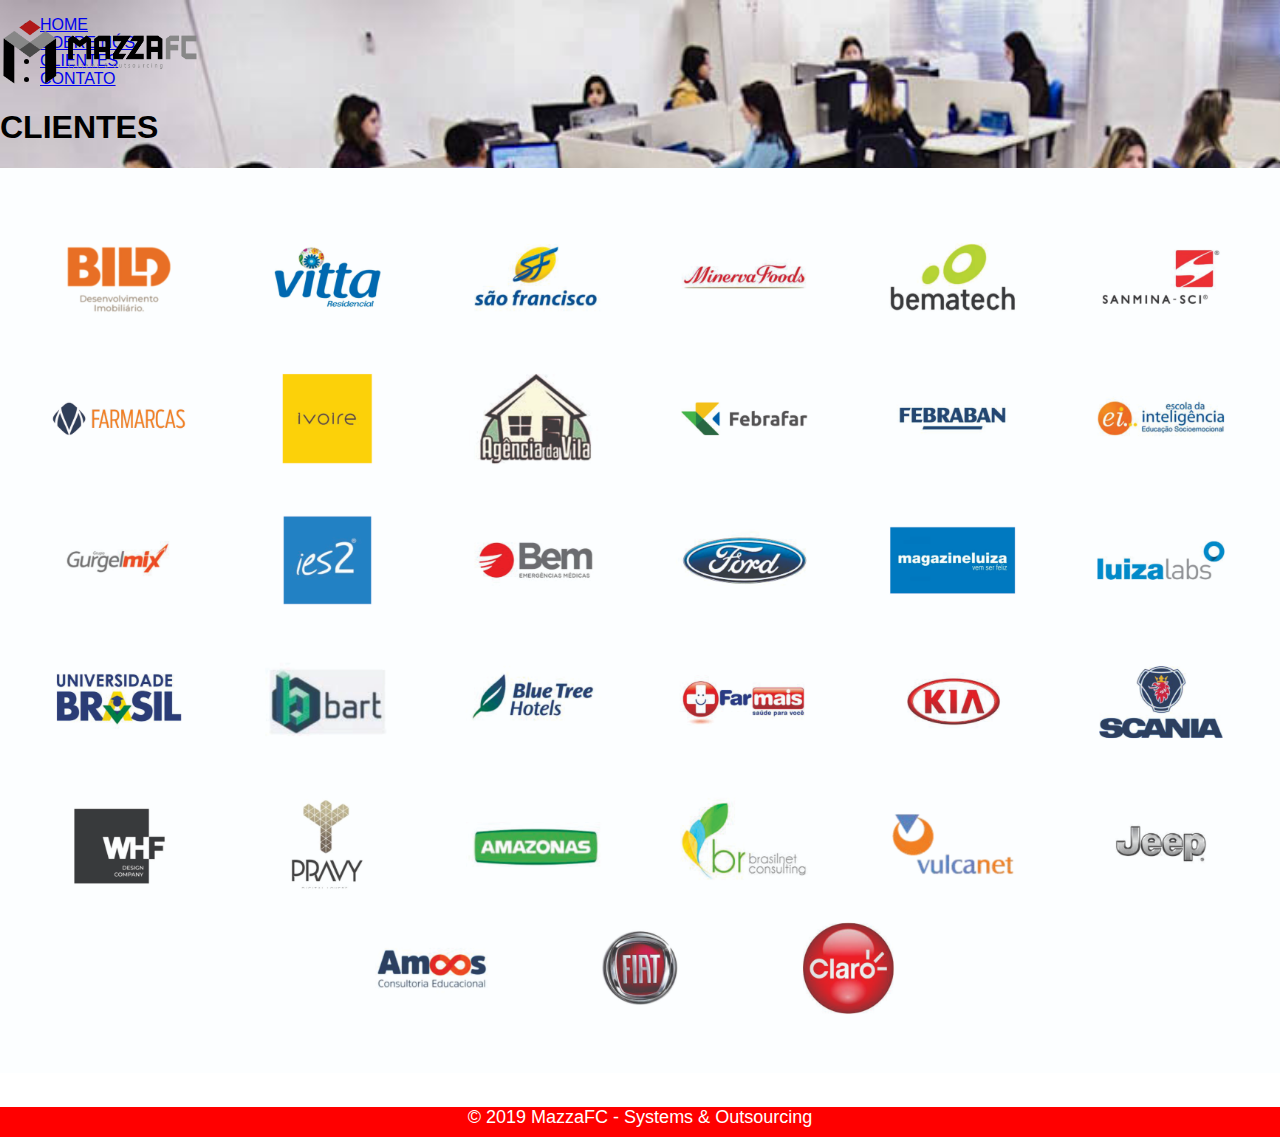
<file: clientes.html>
<!DOCTYPE html>
<html>
    <head>
        <meta charset="UTF-8">
        <link href="index.css" type="text/css" rel="stylesheet">
        <title> MazzaFC </title>
    </head>
    <body id="bg">
            <img class="logo" src="images/MazzaFC.png" alt="logo-mazzafc">
            <ul>
                <li> <a href="index.html"> HOME </a> </li>
                <li> <a href="sobrenos.html"> SOBRE NÓS </a> </li>
                <li> <a href="clientes.html"> CLIENTES </a> </li>
                <li> <a href="contato.html"> CONTATO </a> </li>
            </ul>   
            <div class="cliente">
                <h1>CLIENTES</h1>
                <img id="clientes" src="images/clientes2.jpg" alt="clientes da mazza">
            </div>
            <div class="barra-footer">
                <footer>© 2019 MazzaFC - Systems & Outsourcing</footer>
            </div>
    </body>
</html>
</file>
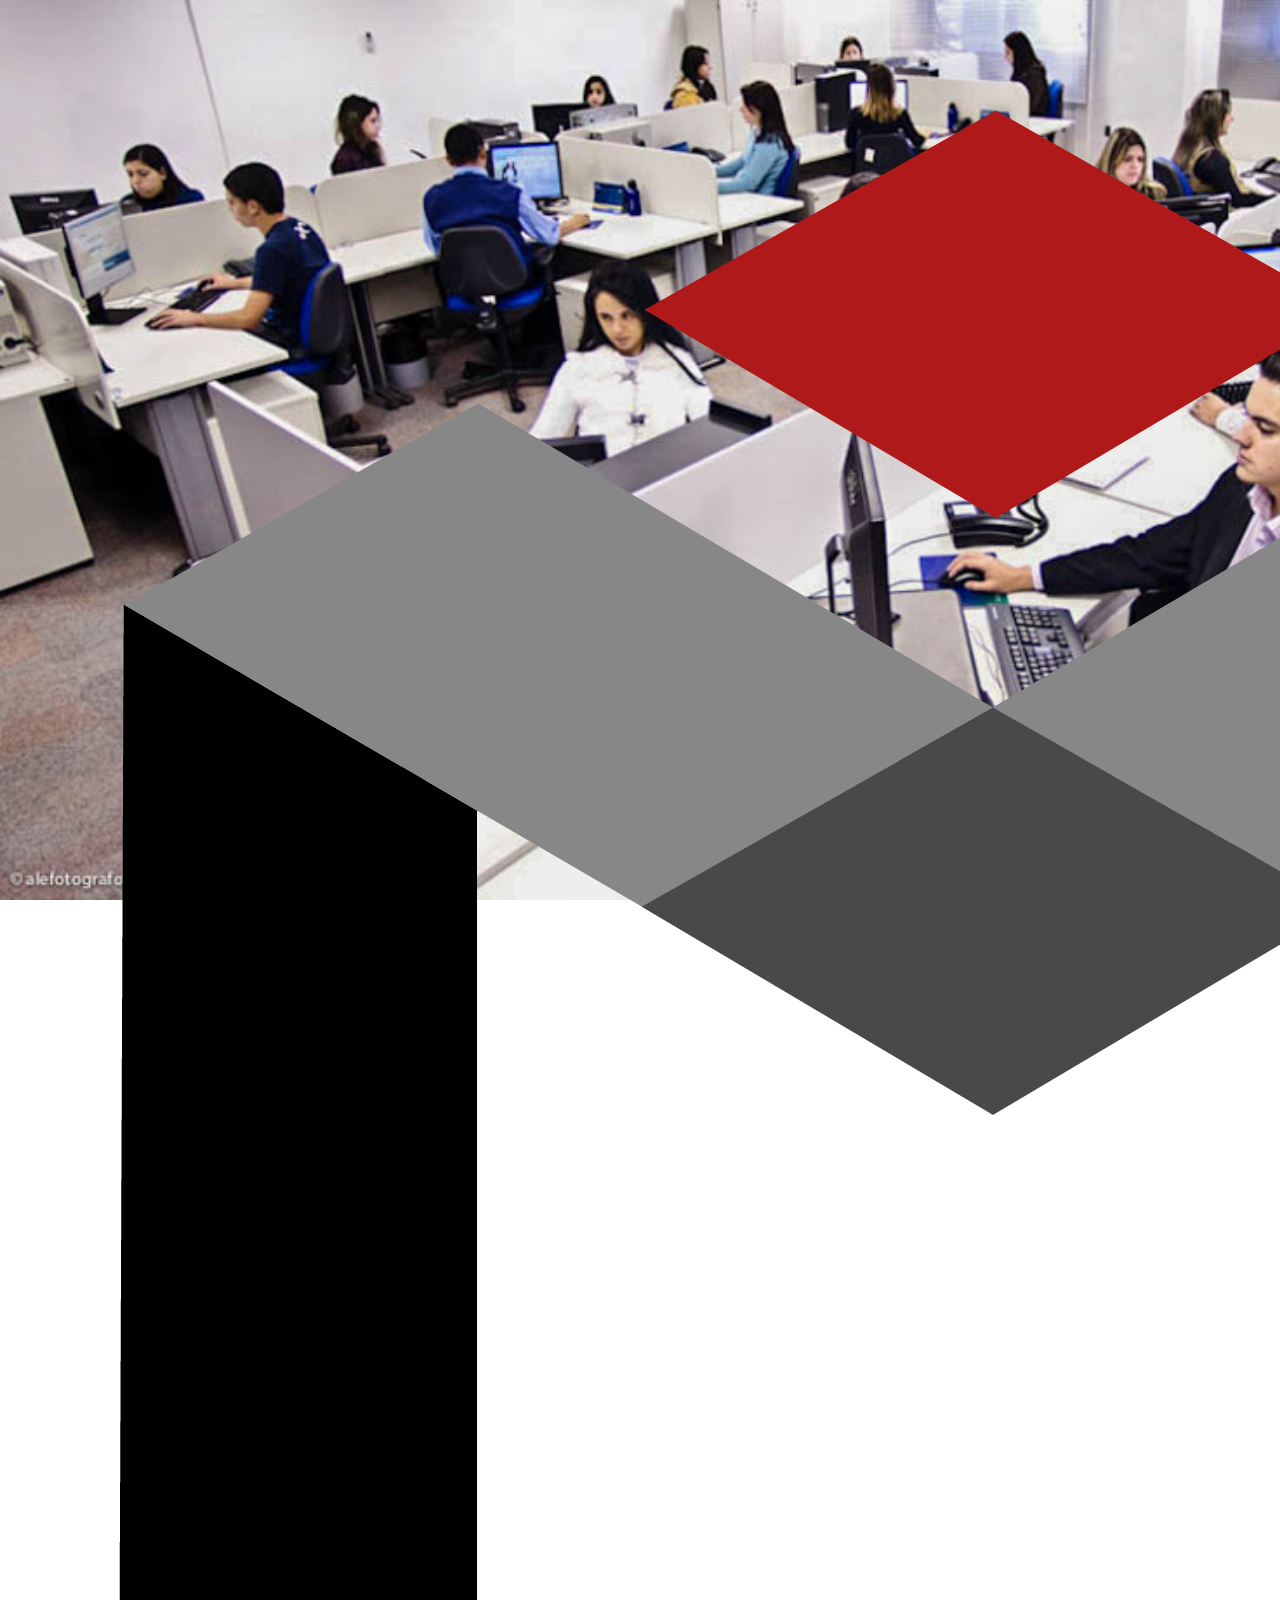
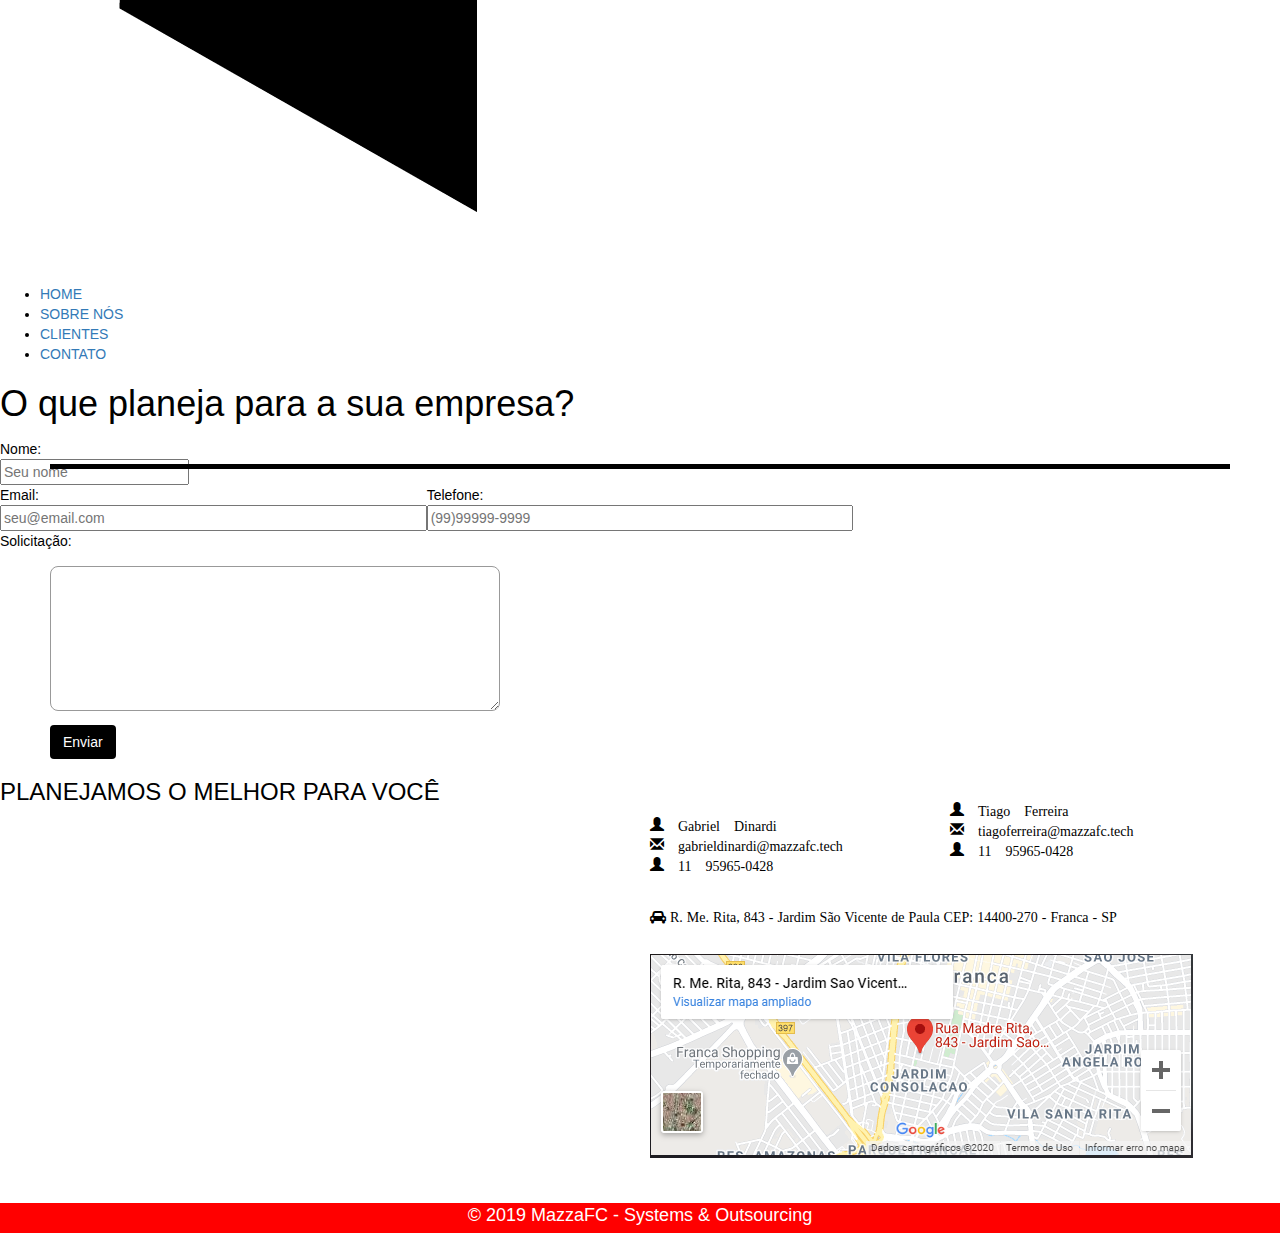
<file: contato.html>
<!DOCTYPE html>
<html>
    <head>
        <meta charset="UTF-8">
        <link href="index.css" type="text/css" rel="stylesheet">
        <link rel="stylesheet" href="https://cdnjs.cloudflare.com/ajax/libs/font-awesome/4.7.0/css/font-awesome.min.css">
        <link rel="stylesheet" href="https://maxcdn.bootstrapcdn.com/bootstrap/3.3.7/css/bootstrap.min.css">
        <title> MazzaFC </title>
    </head>
    <body id="bg">
         <img class="logo2" src="images/MazzaFC.png" alt="logo-mazzafc">
        <ul>
            <li> <a href="index.html"> HOME </a> </li>
            <li> <a href="sobrenos.html"> SOBRE NÓS </a> </li>
            <li> <a href="clientes.html"> CLIENTES </a> </li>
            <li> <a href="contato.html"> CONTATO </a> </li>
        </ul>   
        <div class="contato">
            <h1>O que planeja para a sua empresa?</h1>
            <div class="barra"></div>
        </div>        
            
            <div class="form">
                <form>
                    <span id="span-nome">Nome: </span> <br>
                    <input type="text" id="input-nome" placeholder="Seu nome"> <br>

                    <div class="wrapper">
                        <span id="span-email">Email: </span>
                        <span id="span-telefone">Telefone: </span> <br>
                        <input type="text" id="input-email" placeholder="seu@email.com">
                        <input type="text" id="input-telefone" placeholder="(99)99999-9999"> 
                    </div>
                    
                    <span id="span-solicitacao">Solicitação: </span> <br>
                    <textarea id="textarea-solicitacao" placeholder="Informe sua solicitação de orçamento descrevendo um pequeno briefing de projeto; reunião com um de nossos ggerentes comerciais, consultoria em TI; sustentação de sistemas, etc.">
                    </textarea>
                </form>
            </div>
            
            <button class="btn" id="btn-form">Enviar </button>

            <div class="informacao-contato">
                <h3>PLANEJAMOS O MELHOR PARA VOCÊ</h3>
                <div class="user1">
                    <span class="glyphicon glyphicon-user">  Gabriel Dinardi</span>  <br>
                    <span class="glyphicon glyphicon-envelope">  gabrieldinardi@mazzafc.tech</span> <br>
                    <span class="glyphicon glyphicon-user">  11 95965-0428</span><br>
                </div>
                <div class="user2">
                    <span class="glyphicon glyphicon-user">  Tiago Ferreira</span> <br>
                    <span class="glyphicon glyphicon-envelope">  tiagoferreira@mazzafc.tech</span> <br>
                    <span class="glyphicon glyphicon-user">  11 95965-0428</span> <br>
                </div>

                <span id="endereco" class="fa fa-car">
                    R. Me. Rita, 843 - Jardim São Vicente de Paula
                    CEP: 14400-270 - Franca - SP
                </span>
                <img id="mapa" src="images/mapa.PNG" alt="mapa-endereço">
            </div>
            <div class="barra-footer">
                <footer>© 2019 MazzaFC - Systems & Outsourcing</footer>
            </div>
    </body>
</html>
</file>
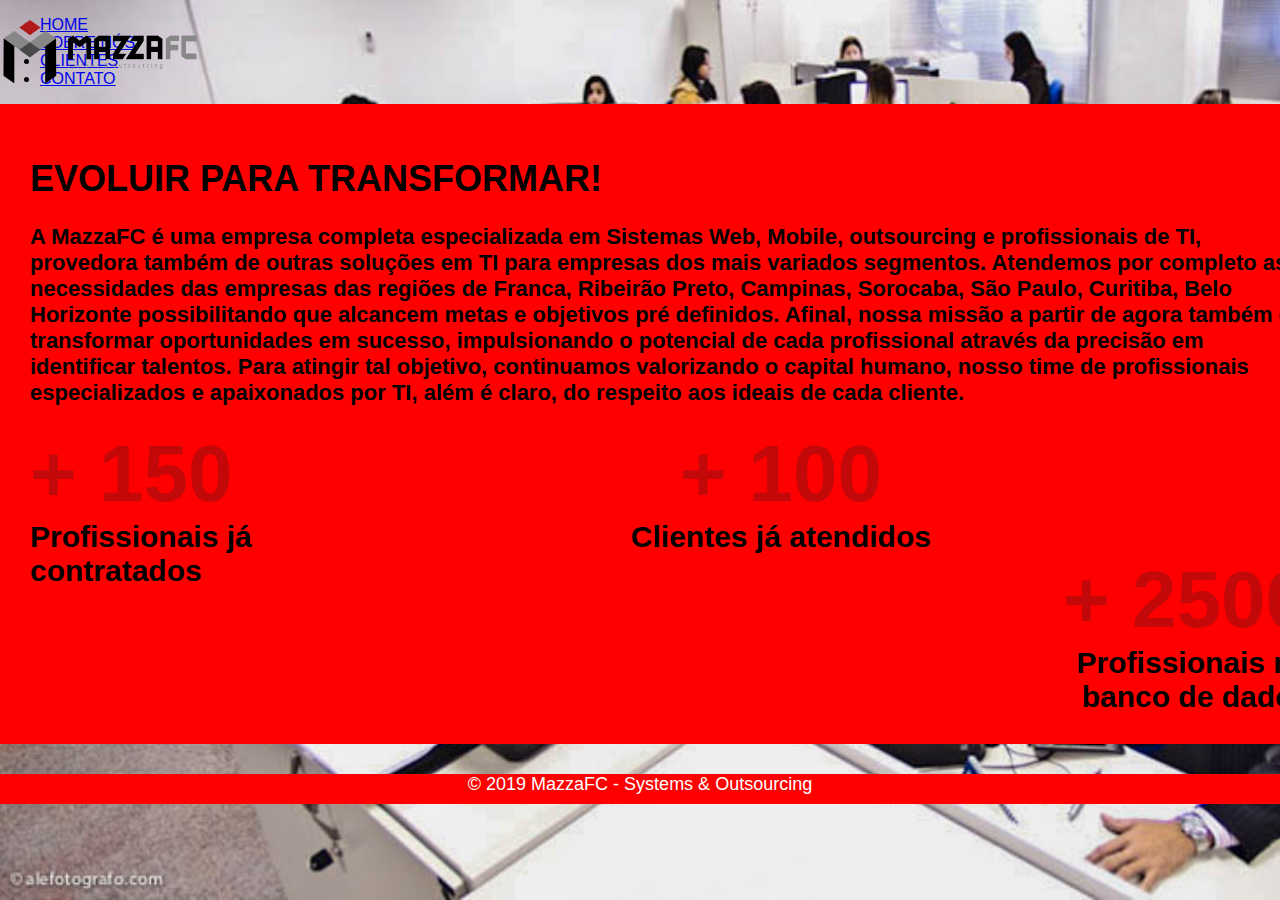
<file: sobrenos.html>
<!DOCTYPE html>
<html>
    <head>
        <meta charset="UTF-8">
        <link href="index.css" type="text/css" rel="stylesheet">
        <title> MazzaFC </title>
    </head>
    <body id="bg">
            <img class="logo" src="images/MazzaFC.png" alt="logo-mazzafc">
            <ul>
                <li> <a href="index.html"> HOME </a> </li>
                <li> <a href="sobrenos.html"> SOBRE NÓS </a> </li>
                <li> <a href="clientes.html"> CLIENTES </a> </li>
                <li> <a href="contato.html"> CONTATO </a> </li>
            </ul> 

            <div id="conteudo">
                <h1  >EVOLUIR PARA TRANSFORMAR!</h1>
                <p>A MazzaFC é uma empresa completa especializada em Sistemas Web, Mobile, outsourcing e 
                    profissionais de TI, provedora também de outras soluções em TI para empresas dos mais 
                    variados segmentos. Atendemos por completo as necessidades das empresas das regiões de 
                    Franca, Ribeirão Preto, Campinas, Sorocaba, São Paulo, Curitiba, Belo Horizonte 
                    possibilitando que alcancem metas e objetivos pré definidos. Afinal, nossa missão a 
                    partir de agora também é transformar oportunidades em sucesso, impulsionando o potencial 
                    de cada profissional através da precisão em identificar talentos. Para atingir tal 
                    objetivo, continuamos valorizando o capital humano, nosso time de profissionais 
                    especializados e apaixonados por TI, além é claro, do respeito aos ideais de cada cliente.
                </p>

                <div class="row">
                   
                        <div class="item-left">
                            <span class="contador"> + 150 </span>
                            <br>
                            <span class="informacao"> Profissionais já <br> contratados</span>
                        </div>
                        <div class="item-center">
                            <span class="contador"> + 100 </span>
                            <br>
                            <span class="informacao"> Clientes já atendidos</span>
                        </div>
                        <div class="item-right">
                            <span class="contador"> + 2500 </span>
                            <br>
                            <span class="informacao"> Profissionais no <br>banco de dados</span>
                        </div>                    
                </div> 
            </div>
                <div class="barra-footer">
                    <footer>© 2019 MazzaFC - Systems & Outsourcing</footer>
                </div>
    </body>
</html>
</file>
<file: index.css>
body {
    font-size: 14;
    font-family: Arial, Helvetica, sans-serif;
    color: #000;
    width: 100%;
    height: 670px;
    margin: 0%;
    padding: 0%;
}

.logo {
    width: 200px;
    height: 70px;
    position: fixed;
}

#bg {
    background-image: url(images/pessoastrabalhando.jpg);
    height: 100%;
    width: 100%;
    background-repeat: no-repeat;
    background-attachment: fixed;
    background-size: cover;
    color: black;
}

#carrosel {
    position: static;
    text-align: center;
    padding: 76px;
    font-weight: bold;
}

.icone {
    align-items: center;
    width: 200px;
    height: 200px;
}

.carousel-control-next {
    margin-top: 400px;
    width: 100px;
    height: 100px;
}

.menu {
    transition: background-color 1s;
    margin-left: 580px;
    display: block;
    border-radius:5px;
    cursor: pointer;
    position: fixed;
}
   
menu:hover {
    background: #CCC;
    color: #000; 
    border-color: #000;
}

.btn {
    font-size: 15px;
    padding: 8px 10px; 
    margin:9px;
    border: 0px solid #333; 
    background: black;
    text-decoration: none;
    font-weight: bold;
    color:#FFF;
    -webkit-border-radius:5px;
    -moz-border-radius:5px;
    border-radius:5px;
}
.btn:hover {
    opacity: 0.5;
}

#conteudo {
    background-color: red;
    width: 100%;
    height: 100%;
    text-align: left;
    padding: 30px;
    font-weight: bold;
    font-size: 18px;
    color: #000;
}

#conteudo h1 {
    color:black;
    font-weight: 800;
}

.contador {
    color: rgb(194, 8, 8);
    font-size: 80px;
}

.informacao {
    font-size: 30px;
}

.row {
    display: inline;
    color: #000;
}
.item-left {
    text-align: left;
    float: left;
}

.item-center {
    text-align: center;
    margin-left: 130px;
}

.item-right {
    text-align: right;
    margin-left: 100px;
    margin-top: 0px;
}
p {
    font-size: 22px;
    font-style: initial;
}

#cliente h1{
    padding-top: 45px;
    padding-bottom: 45px;
    text-align: center;
    font-size: 40px;
    background-color: rgb(194, 8, 8);
}

#clientes {
    width: 100%;
    height: 100%;
}

.barra {
    background-color: black;
    position: relative;
    top: 30px;
    left: 0;
    right: 0;
    height: 5px;
    margin-left: 50px;
    margin-right: 50px;
}

#contato {
    color: #000;
}

#contato h1 {
    padding-bottom: 40px;
    text-align: center;
    padding-top: 30px;
    background-color: red;
    padding-left: -60px;
}

#form {
    font-size: 16px;
    margin-left: 50px;
    margin-top: 60px;
    padding: 15px;
}

#form #span-nome {
    margin-left: 50px;
    font-size: 16px;
    font-weight: 700;
}

#form #input-nome {
    margin-left: 50px;
    margin-top: 15px;
    width: 450px;
    height: 30px;
    border-radius: 8px;
    border:solid 1px #999;
    margin-bottom: 15px;
}

.wrapper {
    color: #000;
    display: grid;
    grid-template-columns: 1fr 1fr 1fr;
}

#form #span-email {
    font-size: 16px;
    font-weight: 700;
    text-align: left;
    margin-left: 50px;
}

#form #input-email {
    margin-top: 15px;
    width: 280px;
    height: 30px;
    border-radius: 8px;
    border:solid 1px #999;
    margin-bottom: 15px;
    margin-left: 50px;
   
}

#form #span-telefone {
    text-align: left;
    font-size: 16px;
    font-weight: 700;
    margin-left: -80px;
}

#form #input-telefone {
    margin-top: 15px;
    width: 150px;
    height: 30px;
    border-radius: 8px;
    border:solid 1px #999;
    margin-bottom: 8px;
    margin-left: -80px;
}

#form #span-solicitacao {
    color: #000;
    text-align: left;
    font-size: 16px;
    font-weight: 700;
    margin-left: 50px;
}

#textarea-solicitacao {
    margin-left: 50px;
    font-size: 14px;
    margin-top: 15px;
    width: 450px;
    height: 145px;
    border-radius: 8px;
    border:solid 1px #999;
}

#btn-form {
    margin-left: 50px;
}


#informacao-contato h3{
    color: #000;
    font-weight: 700;
    text-align: right;
    margin-right: 200px;
    margin-top: -420px;
    margin-bottom: 15px;
}

#informacao-contato span{
    font-size: 15px;
    color: #000;
    text-align: right;
    margin-bottom: 15px;
}

.user1 {
    margin-left: 650px;
}
.user2 {
   margin-left: 950px;
   margin-top: -75px;
}

#endereco {
   margin-left: 650px;
   margin-top: 50px;
   margin-bottom: 20px;
}
#mapa {
    margin-left: 650px;
    border: none;
    margin-top: 10px;
    margin-bottom: 15px;
}

.barra-footer {
    color: #FFF;
    font-size: 18px;
    text-align: center;
    background-color: red;
    position: relative;
    top: 30px;
    left: 0;
    right: 0;
    height: 30px;
}

.carousel-inner img {
    margin-top: 10px;
    align-items: center;
    width: 200px;
    height: 200px;
} 
.carousel-inner h1 {
    text-align: center;
    color: #000;
}
.carousel-inner p {
    text-align: center;
    color:rgb(194, 8, 8);
}

#servico {
    margin-top: 180px;
   
}  

#serv {
    background-color: purple;
    position: static;
    height: 100%;
    color: white;
    padding-left: 500px;
    padding-bottom: 20px;
}

.topico {
    margin-left: 60px;
    color: white;
    padding-top: 40px;
}

.desenvolvimento{
    margin-left: -270px;
    padding-bottom: -45px;
    font-size: 25px;
}

.sustentacao{
    margin-left: 400px;
    margin-bottom: 70px;
    font-size: 25px;
}

.selecao{
    margin-left: 90px;
    font-size: 25px;
}

#t5{
    margin-left: 490px;
    margin-top: -73px;
}

#t6{
    margin-left: 615px;
    margin-top: -120px;
}

#homming{
    color: white;
    margin-left: 1100px;
    cursor: pointer;
    position: fixed;
    display: block;
    background-color: black;
    border-radius: 5px;
    
}

.login_every{
    padding-top: 120px;
    margin-left: 580px; 
}

.vga{
    background-color: #CCC;
}

#cabeca{
    display: block;
    position: fixed;

}

.vagas{
    text-align: center;
    font-size: 40px;
    padding-top: 30px;
}

.seta{
    margin-left: 500px;
    padding-top: 30px;
}

#login{
    color: white;
    margin-left: 800px;
    margin-top: 40px;
    cursor: pointer;
    position: fixed;
    display: block;
    background-color: black;
    border-radius: 5px;
}

#conta{
    color: white;
    margin-left: 650px;
    margin-top: 40px;
    cursor: pointer;
    position: fixed;
    display: block;
    background-color: black;
    border-radius: 5px;
}

#home_login{
    color: white;
    margin-left: 1050px;
    cursor: pointer;
    position: fixed;
    display: block;
    background-color: black;
    border-radius: 5px;
}

#exampleInputEmail1{
    max-width: 400px;
    margin-left: 450px;
}

.logon{
    margin-left: 450px;
    padding-top: 35px;
}

#exampleInputPassword1{
    max-width: 400px;
    margin-left: 450px;
}

#exampleCheck1{
    margin-left: 430px;
    padding-top: 35px;
}

#salvar_login{
    margin-left: 455px;
}

#login_enviar{
    margin-left: 450px;
}

#bot_log{
    color: white;
    margin-left: 1170px;
    cursor: pointer;
    position: fixed;
    display: block;
    background-color: black;
    border-radius: 5px;

}

#home_conta{
    color: white;
    margin-left: 1100px;
    cursor: pointer;
    position: fixed;
    display: block;
    background-color: black;
    border-radius: 5px;
}

#bot_cad{
    color: white;
    margin-left: 1130px;
    cursor: pointer;
    position: fixed;
    display: block;
    background-color: black;
    border-radius: 5px;
}
</file>
